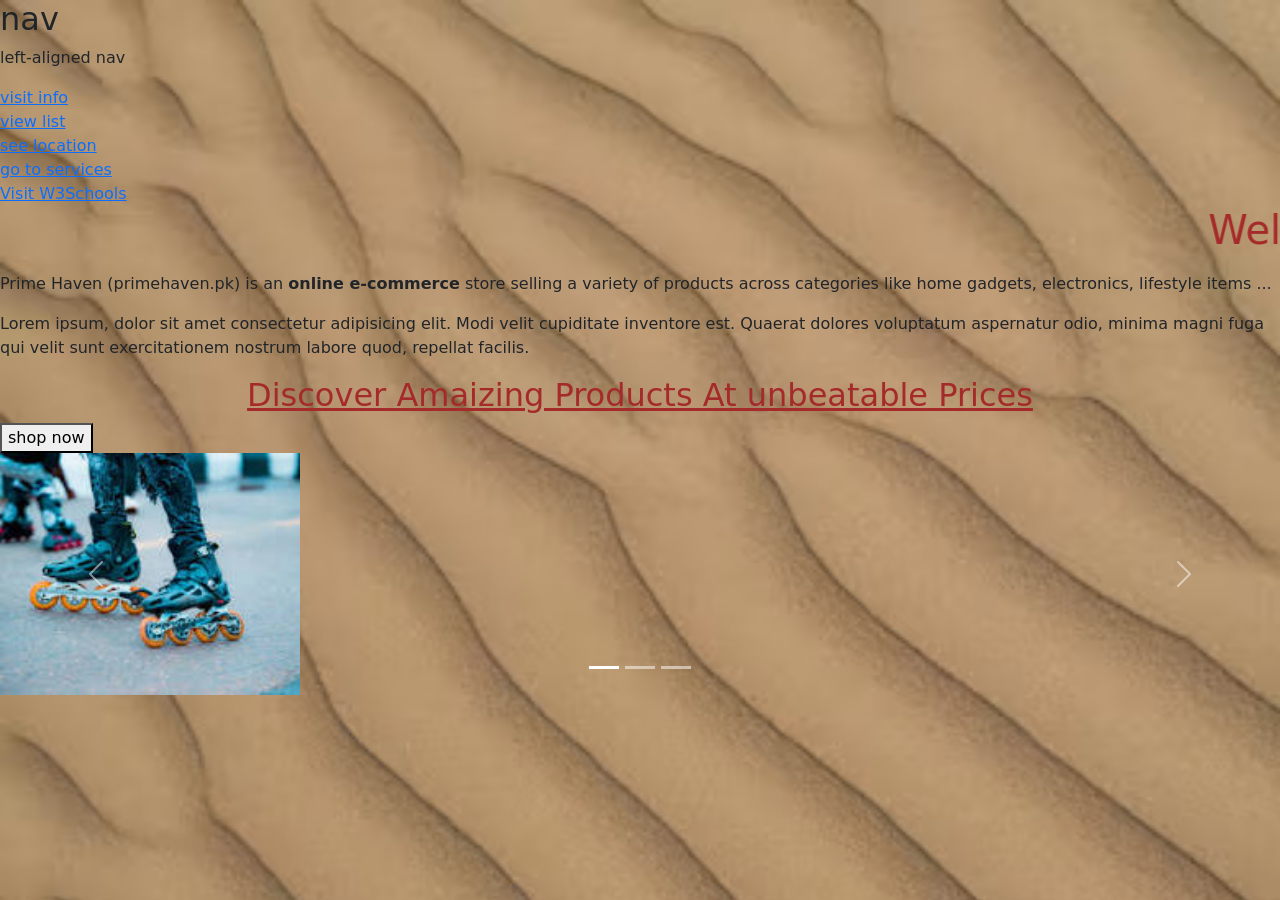
<file: index.html>
<!DOCTYPE html>
<html lang="en">
<head>
    <meta charset="UTF-8">
    <meta name="viewport" content="width=device-width, initial-scale=1.0">
   
   <!--favicon-->

<link rel="icon" href="skates images/home.png">

    <title>Homepage-PrimeHaven</title>



<link rel="stylesheet" href="CSS/index.css">

<style>

body{

background-image: url("skates\ images/back.png");
background-repeat: no-repeat;
background-size: cover;

}









</style>

<link rel="stylesheet" href="bootstap/css/bootstrap.min.css">

<script src="bootstap/js/bootstrap.min.js"></script>





</head>
<body>

<!---Nav-->

<div>
<h2>nav</h2>
<p>left-aligned nav</p>

















</div>



















<a href="info.html" target="_blank"> visit info </a> <br>

<a href="lists.html" target="_blank">view list</a> <br>
<a href="location.html" target="_blank"> see location</a> <br>
<a href="services.html" target="_blank">go to services</a> <br>

<a href="https://www.w3schools.com/" target="_blank">Visit W3Schools</a>




   <h1 style="color: brown;"><marquee behavior="" direction="left">Welcome to PrimeHaven Online Store</marquee></h1>
    <p>Prime Haven</i> (primehaven.pk) is an <b>online e-commerce</b> store selling a variety of products across categories like home gadgets, electronics, lifestyle items ...</p>
<p>Lorem ipsum, dolor sit amet consectetur adipisicing elit. Modi velit cupiditate inventore est. Quaerat dolores voluptatum aspernatur odio, minima magni fuga qui velit sunt exercitationem nostrum labore quod, repellat facilis.</p>
<h2 style="color: brown;text-align: center;"><u>Discover Amaizing Products At unbeatable Prices</u> </h2>
<button>shop now</button>

<!-- Carousel -->
<div id="demo" class="carousel slide"container data-bs-ride="carousel">

  <!-- Indicators/dots -->
  <div class="carousel-indicators">
    <button type="button" data-bs-target="#demo" data-bs-slide-to="0" class="active"></button>
    <button type="button" data-bs-target="#demo" data-bs-slide-to="1"></button>
    <button type="button" data-bs-target="#demo" data-bs-slide-to="2"></button>
  </div>
  
  <!-- The slideshow/carousel -->
  <div class="carousel-inner">
    <div class="carousel-item active">
      <img src="skates images/skate1.jpeg" alt="Los Angeles" class="d-block" style="width:300px">
    </div>
    <div class="carousel-item">
      <img src="skates images/skate2.jpeg" alt="Chicago" class="d-block" style="width:300px">
    </div>
    <div class="carousel-item">
      <img src="skates images/skate3.jpeg" alt="New York" class="d-block" style="width:300px">
    </div>
  </div>
  
  <!-- Left and right controls/icons -->
  <button class="carousel-control-prev" type="button" data-bs-target="#demo" data-bs-slide="prev">
    <span class="carousel-control-prev-icon"></span>
  </button>
  <button class="carousel-control-next" type="button" data-bs-target="#demo" data-bs-slide="next">
    <span class="carousel-control-next-icon"></span>
  </button>
</div>

<div class="container-fluid mt-3">
























</body>
</html>
</file>
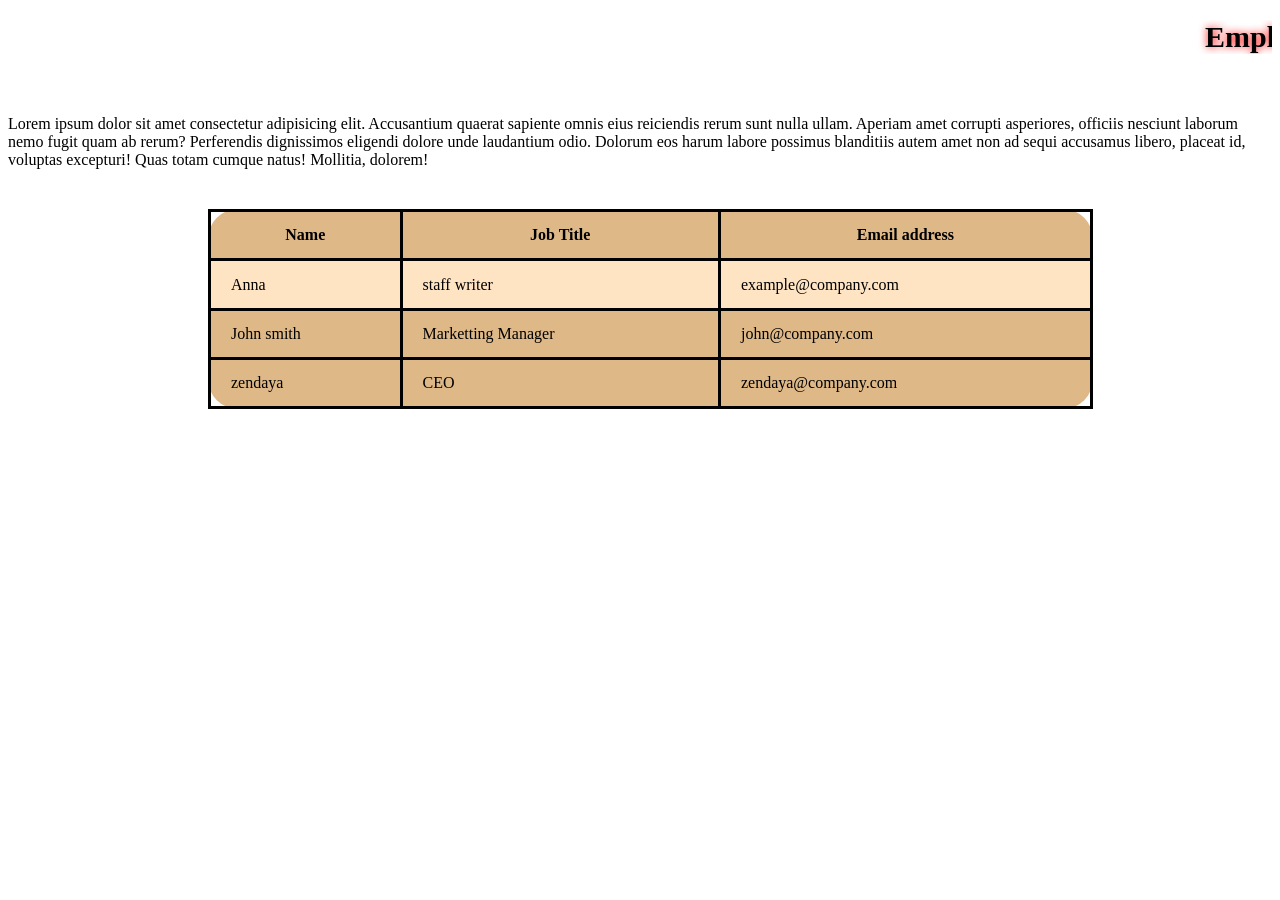
<file: info.html>
<!DOCTYPE html>
<html lang="en">
<head>
    <meta charset="UTF-8">
    <meta name="viewport" content="width=device-width, initial-scale=1.0">
    <!---favicon-->
    
    <title>Employee -Page</title>

<link rel="icon" href="skates images/info.png">


<style>
h1{
text-align: center;


font-size: 30px;
text-shadow: 0px 0px 8px red;

    
}

table, th,td{
border: 3px solid black;
border-collapse: collapse;

}
table{
width: 70%;
height: 200px;
background-color: burlywood;
border-radius: 30px;
margin-left: 200px;
margin-top: 40px;


}
td{
padding-left: 20px;

}




</style>







</head>
<body>
 <h1><marquee behavior="" direction="">Employee Data</marquee></h1>
 <br>
 

  <p>Lorem ipsum dolor sit amet consectetur adipisicing elit. Accusantium quaerat sapiente omnis eius reiciendis rerum sunt nulla ullam. Aperiam amet corrupti asperiores, officiis nesciunt laborum nemo fugit quam ab rerum?
  Perferendis dignissimos eligendi dolore unde laudantium odio. Dolorum eos harum labore possimus blanditiis autem amet non ad sequi accusamus libero, placeat id, voluptas excepturi! Quas totam cumque natus! Mollitia, dolorem!</p>  

<table>
<tr>
<th>Name</th>
<th>Job Title</th>
<th>Email address</th>



</tr>

<tr style="background-color: bisque;">
<td>Anna</td>
<td>staff writer</td>
<td>example@company.com</td>


</tr>
<tr>
<td>John smith</td>
<td>Marketting Manager</td>
<td>john@company.com</td>

</tr>

<tr>
<td>zendaya </td>
<td>CEO</td>
<td>zendaya@company.com</td>



</tr>





</table>






</body>
</html>
</file>
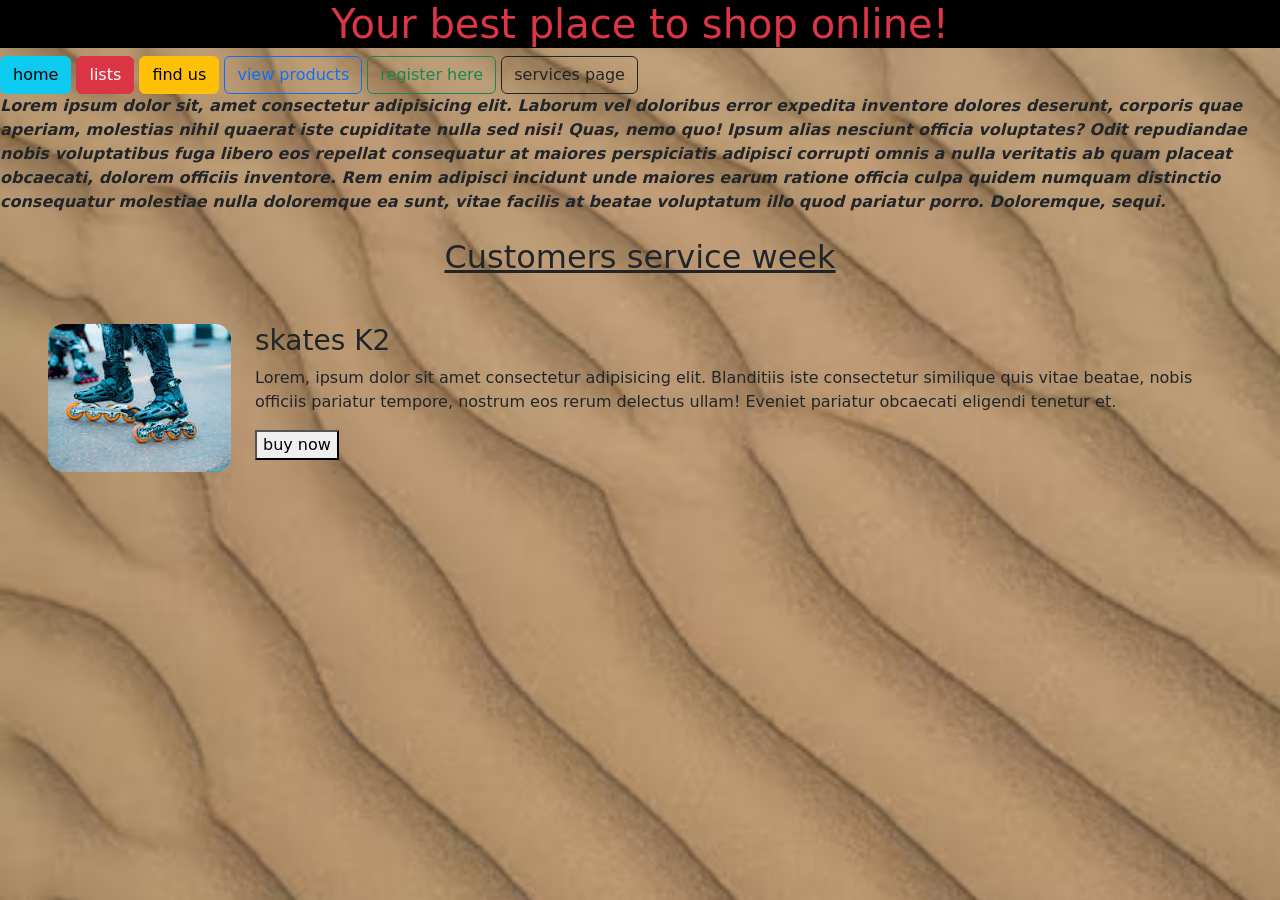
<file: INFO.html>
<!DOCTYPE html>
<html lang="en">
<head>
    <meta charset="UTF-8">
    <meta name="viewport" content="width=device-width, initial-scale=1.0">
    <title>information-page</title>

<link rel="stylesheet" href="bootstap/css/bootstrap.min.css">

<script src="bootstap/js/bootstrap.min.js"></script>






</head>
<body style="

background-image: url(skates\ images/back.png);
background-repeat: no-repeat;
background-size: cover;






">
    
<h1 class="text-center text-danger bg-black" >Your best place to shop online!</h1>

<button class="btn btn-info">home</button>

<button class="btn btn-danger">lists</button>

<button class="btn btn-warning">find us</button>

<button class="btn btn-outline-primary">view products</button>

<button class="btn btn-outline-success">register here</button>

<button class="btn btn-outline-dark">services page</button>


<p class="fw-bold fs-6 fst-italic mb-4">Lorem ipsum dolor sit, amet consectetur adipisicing elit. Laborum vel doloribus error expedita inventore dolores deserunt, corporis quae aperiam, molestias nihil quaerat iste cupiditate nulla sed nisi! Quas, nemo quo!
Ipsum alias nesciunt officia voluptates? Odit repudiandae nobis voluptatibus fuga libero eos repellat consequatur at maiores perspiciatis adipisci corrupti omnis a nulla veritatis ab quam placeat obcaecati, dolorem officiis inventore.
Rem enim adipisci incidunt unde maiores earum ratione officia culpa quidem numquam distinctio consequatur molestiae nulla doloremque ea sunt, vitae facilis at beatae voluptatum illo quod pariatur porro. Doloremque, sequi.</p>

<h2 class="text-center text-decoration-underline mb-4">Customers service week</h2>



<div class="d-flex m-5">

<div>
<img src="skates images/skate1.jpeg" alt="" class="rounded-4">


</div>

<div class="ms-4">
<h3>skates K2</h3>
<p>Lorem, ipsum dolor sit amet consectetur adipisicing elit. Blanditiis iste consectetur similique quis vitae beatae, nobis officiis pariatur tempore, nostrum eos rerum delectus ullam! Eveniet pariatur obcaecati eligendi tenetur et.</p>
<button>buy now</button>
</div>


















</div>









</body>
</html>
</file>
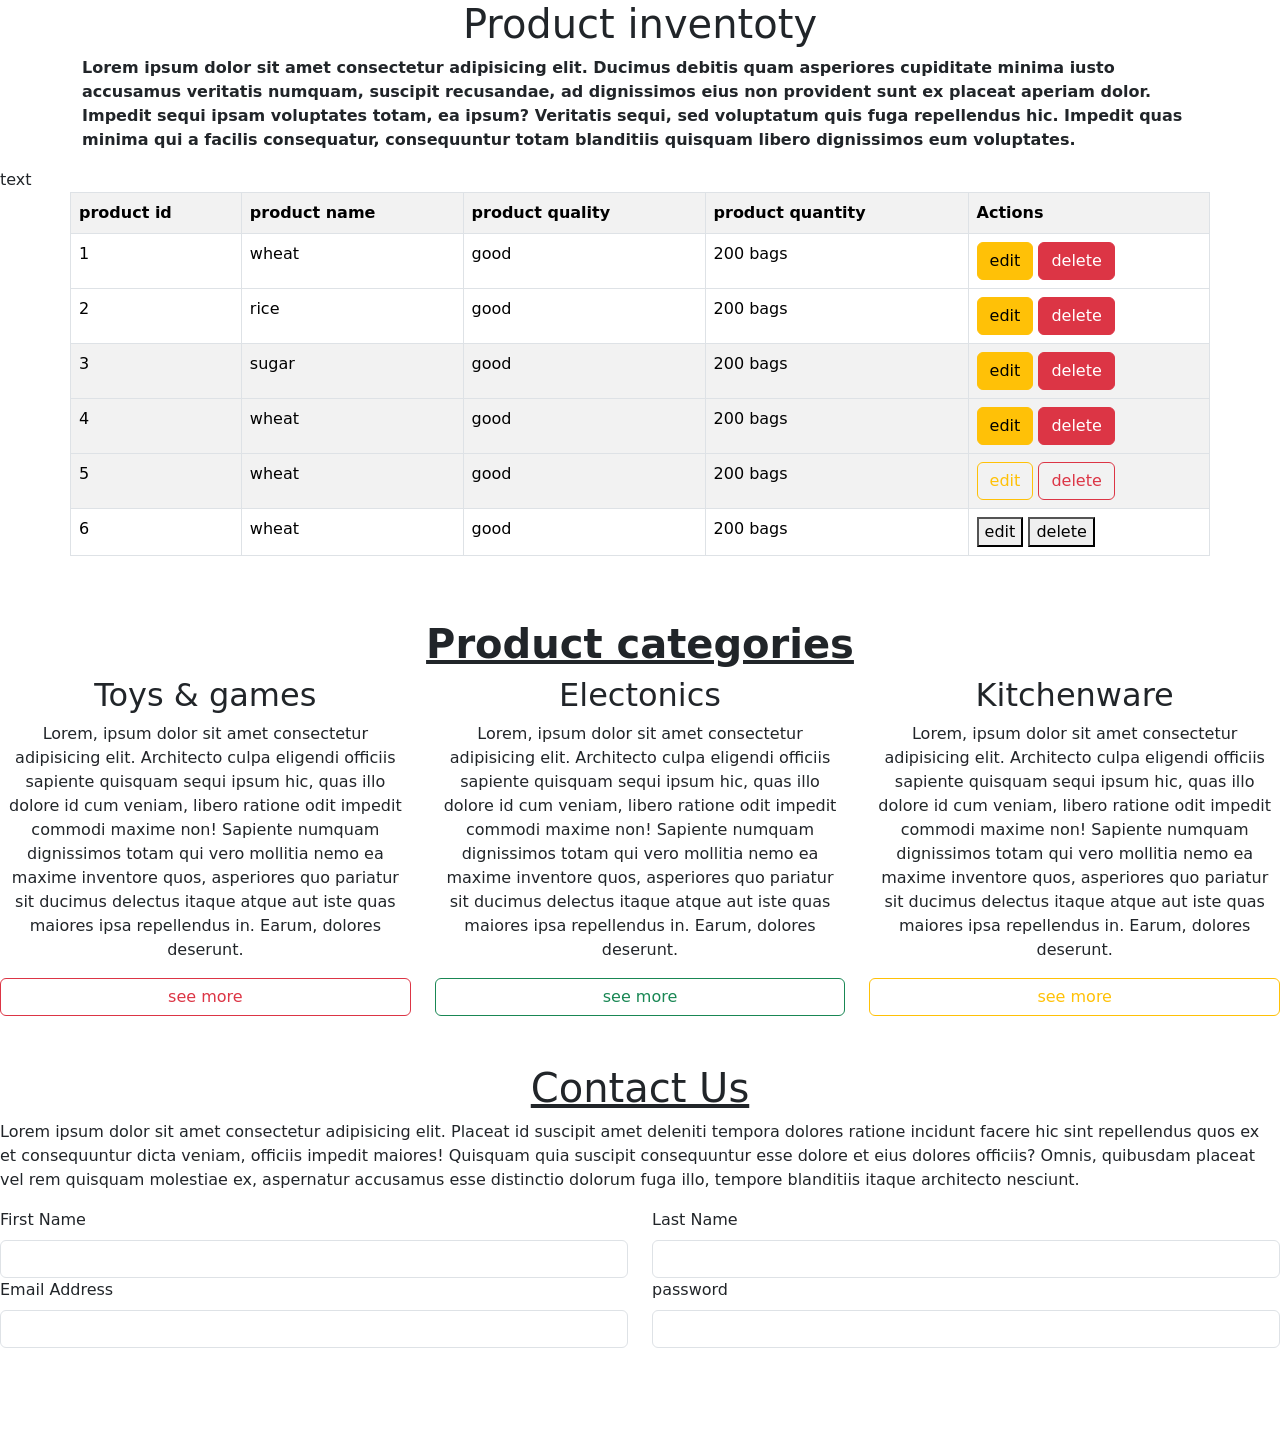
<file: inventory.html>
<!DOCTYPE html>
<html lang="en">
<head>
    <meta charset="UTF-8">
    <meta name="viewport" content="width=device-width, initial-scale=1.0">
    <title>inventory page-primehaven</title>

<link rel="stylesheet" href="bootstap/css/bootstrap.min.css">

<script src="bootstap/js/bootstrap.min.js"></script>




    
</head>
<body>
    <h1 class="text-center">Product inventoty</h1>

<p class="container fw-bold">Lorem ipsum dolor sit amet consectetur adipisicing elit. Ducimus debitis quam asperiores cupiditate minima iusto accusamus veritatis numquam, suscipit recusandae, ad dignissimos eius non provident sunt ex placeat aperiam dolor.
Impedit sequi ipsam voluptates totam, ea ipsum? Veritatis sequi, sed voluptatum quis fuga repellendus hic. Impedit quas minima qui a facilis consequatur, consequuntur totam blanditiis quisquam libero dignissimos eum voluptates.</p>


<table class="table table-bordered table-striped table-hover container">
<tr>

<th>product id</th>
<th>product name</th>
<th>product quality</th>
<th>product quantity</th>
<th>Actions</th>

</tr>

<tr>
<td>1</td>
<td>wheat</td>
<td>good</td>
<td>200 bags</td>
<td>
<button class="btn btn-warning">edit</button>
<button class="btn btn-danger">delete</button>

</td>


</tr>

<tr>
<tr>
<td>2</td>
<td>rice</td>
<td>good</td>
<td>200 bags</td>
<td>
<button class="btn btn-warning">edit</button>
<button class="btn btn-danger">delete</button>

</td>


</tr>

<tr>
<td>3</td>
<td>sugar</td>
<td>good</td>
<td>200 bags</td>
<td>
<button class="btn btn-warning">edit</button>
<button class="btn btn-danger">delete</button>

</td>


</tr>

<tr>

    <tr>
<td>4</td>
<td>wheat</td>
<td>good</td>
<td>200 bags</td>
<td>
<button class="btn btn-warning">edit</button>
<button class="btn btn-danger">delete</button>

</td>


</tr>

<tr>
<tr>
<td>5</td>
<td>wheat</td>
<td>good</td>
<td>200 bags</td>
<td>
<button class="btn btn-outline-warning">edit</button>
<button class="btn btn btn-outline-danger">delete</button>

</td>


</tr>

<tr>
<td>6</td>
<td>wheat</td>
<td>good</td>
<td>200 bags</td>
<td>
<button>edit</button>
<button>delete</button>

</td>


</tr>









text

</tr>









</tr>










</tr>



</table>

<br><br>

<h1 class="text text-center fw-bold text text-decoration-underline">Product categories</h1>

<div class="row">

<div class="col text-center">
<h2>Toys & games</h2>
<p>Lorem, ipsum dolor sit amet consectetur adipisicing elit. Architecto culpa eligendi officiis sapiente quisquam sequi ipsum hic, quas illo dolore id cum veniam, libero ratione odit impedit commodi maxime non!
Sapiente numquam dignissimos totam qui vero mollitia nemo ea maxime inventore quos, asperiores quo pariatur sit ducimus delectus itaque atque aut iste quas maiores ipsa repellendus in. Earum, dolores deserunt.</p>
<a href="Products.html" class="btn btn-outline-danger w-100">see more</a>

</div>

<div class="col text-center">
<h2>Electonics</h2>
<p>Lorem, ipsum dolor sit amet consectetur adipisicing elit. Architecto culpa eligendi officiis sapiente quisquam sequi ipsum hic, quas illo dolore id cum veniam, libero ratione odit impedit commodi maxime non!
Sapiente numquam dignissimos totam qui vero mollitia nemo ea maxime inventore quos, asperiores quo pariatur sit ducimus delectus itaque atque aut iste quas maiores ipsa repellendus in. Earum, dolores deserunt.</p>
<a href="Products.html" class="btn btn-outline-success w-100">see more</a>


</div>

<div class="col text-center">
<h2>Kitchenware</h2>
<p>Lorem, ipsum dolor sit amet consectetur adipisicing elit. Architecto culpa eligendi officiis sapiente quisquam sequi ipsum hic, quas illo dolore id cum veniam, libero ratione odit impedit commodi maxime non!
Sapiente numquam dignissimos totam qui vero mollitia nemo ea maxime inventore quos, asperiores quo pariatur sit ducimus delectus itaque atque aut iste quas maiores ipsa repellendus in. Earum, dolores deserunt.</p>
<a href="Products.html" class="btn btn-outline-warning w-100">see more</a>

</div>



</div>

<br><br>
<!---contact form-->

<h1 class="text-center text-decoration-underline">Contact Us</h1>

<p>Lorem ipsum dolor sit amet consectetur adipisicing elit. Placeat id suscipit amet deleniti tempora dolores ratione incidunt facere hic sint repellendus quos ex et consequuntur dicta veniam, officiis impedit maiores!
Quisquam quia suscipit consequuntur esse dolore et eius dolores officiis? Omnis, quibusdam placeat vel rem quisquam molestiae ex, aspernatur accusamus esse distinctio dolorum fuga illo, tempore blanditiis itaque architecto nesciunt.</p>

<form action="">
    <div class="row">
        <div class="col">
            <label for="fname" class="form-label">First Name</label>
            <input type="text" id="fname" class="form-control" required>

        </div>
        <div class="col">

            <label for="lname" class="form-label">Last Name</label>
            <input type="text" id="lname" class="form-control" required>
        </div>
    </div>
     <div class="row">
        <div class="col">
            <label for="email" class="form-label">Email Address</label>
            <input type="email" id="email" class="form-control" required>

        </div>
        <div class="col">

            <label for="pwd" class="form-label">password</label>
            <input type="password" id="pwd" class="form-control" required>
        </div>
    </div>
    
    
    


















    
</form>




<br><br> <br><br>

</body>
</html>
</file>
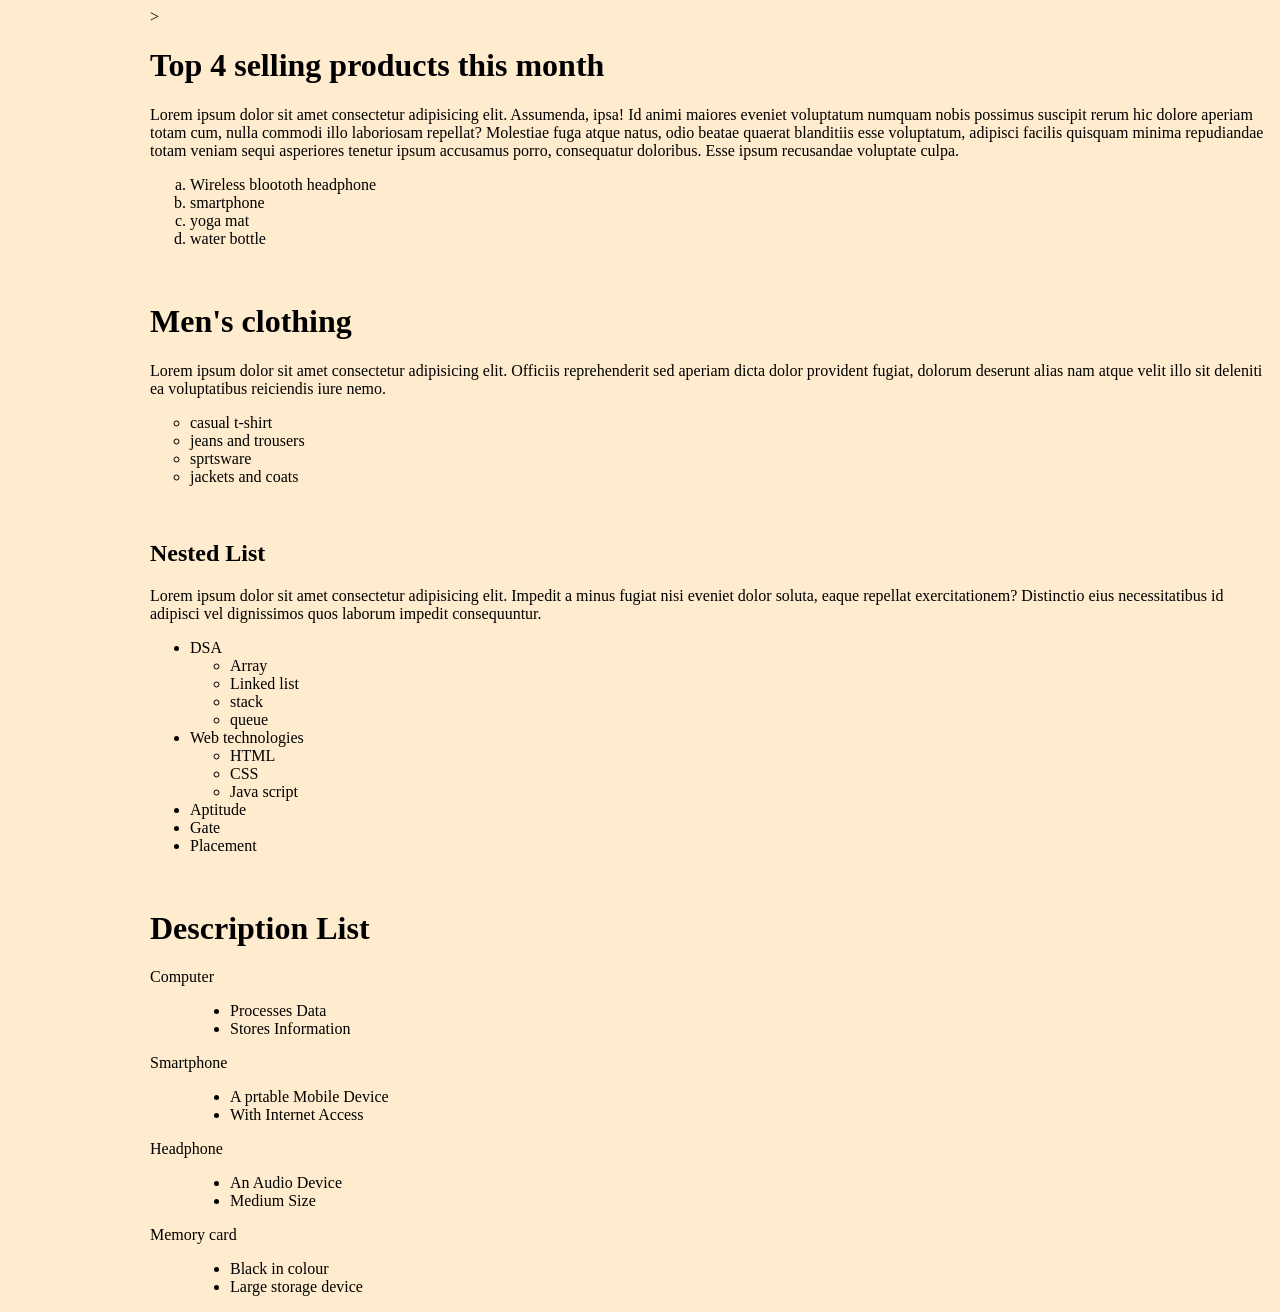
<file: lists.html>
<!DOCTYPE html>
<html lang="en">
<head>
    <meta charset="UTF-8">
    <meta name="viewport" content="width=device-width, initial-scale=1.0">
    <title>List page-Primehaven</title>

<style>

body{
background-color: blanchedalmond;

margin-left: 150px;



}










</style>

</head>
<body>
 
 <!---ordered list-->  >

<h1>Top 4 selling products this month</h1>
<p>Lorem ipsum dolor sit amet consectetur adipisicing elit. Assumenda, ipsa! Id animi maiores eveniet voluptatum numquam nobis possimus suscipit rerum hic dolore aperiam totam cum, nulla commodi illo laboriosam repellat?
Molestiae fuga atque natus, odio beatae quaerat blanditiis esse voluptatum, adipisci facilis quisquam minima repudiandae totam veniam sequi asperiores tenetur ipsum accusamus porro, consequatur doloribus. Esse ipsum recusandae voluptate culpa.</p>

<ol type="a">
<li>Wireless bloototh headphone</li>
<li>smartphone</li>
<li>yoga mat</li>
<li>water bottle</li>

</ol>

<br> 

<!---unordered list-->

<h1>Men's clothing</h1>
<p>Lorem ipsum dolor sit amet consectetur adipisicing elit. Officiis reprehenderit sed aperiam dicta dolor provident fugiat, dolorum deserunt alias nam atque velit illo sit deleniti ea voluptatibus reiciendis iure nemo.</p>

<ul style="list-style-type: circle;">
<li>casual t-shirt</li>
<li>jeans and trousers</li>
<li>sprtsware</li>
<li>jackets and coats</li>

    
</ul>
<br> 

<!---Nested list-->

<h2>Nested List</h2>
<p>Lorem ipsum dolor sit amet consectetur adipisicing elit. Impedit a minus fugiat nisi eveniet dolor soluta, eaque repellat exercitationem? Distinctio eius necessitatibus id adipisci vel dignissimos quos laborum impedit consequuntur.</p>

<ul>
<li>DSA
<ul>
<li>Array</li>
<li>Linked list</li>
<li>stack</li>
<li>queue</li>



</ul>





</li>
<li>Web technologies
<ul>
<li>HTML</li>
<li>CSS</li>
<li>Java script</li>

</ul>




</li>
<li>Aptitude</li>
<li>Gate</li>
<li>Placement</li>



</ul>
<br>
<!---Description List-->
<h1>Description List</h1>


<dl>
<dt>Computer </dt> 
<dd>
<ul>
<li>Processes Data</li>
<li>Stores Information</li>


</ul>


</dd>

<dt>Smartphone</dt>
<dd>
<ul>
<li>A prtable Mobile Device</li>
<li>With Internet Access</li>

</ul>


</dd>


<dt>Headphone</dt>
<dd>
<ul>
<li>An Audio Device</li>
<li>Medium Size</li>

</ul>

</dd>


<dt>Memory card</dt>
<dd>
<ul>
<li>Black in colour</li>
<li>Large storage device</li>

</ul>



</dd>





</dl>








</body>
</html>
</file>
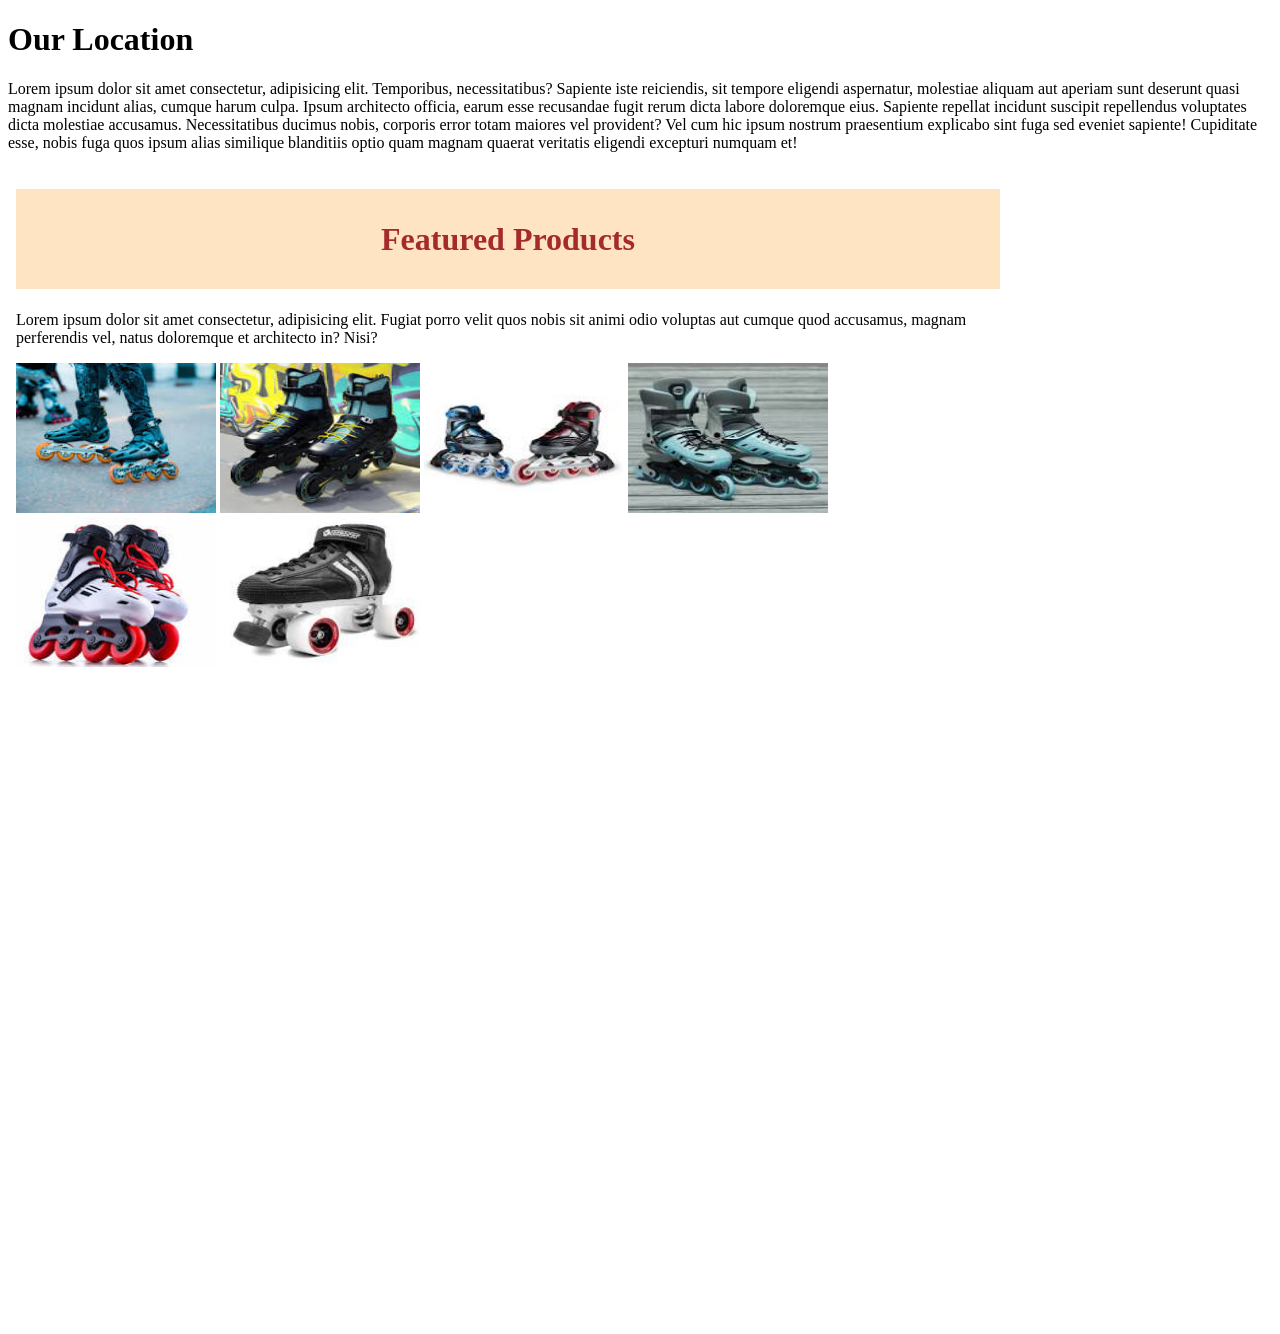
<file: location.html>
<!DOCTYPE html>
<html lang="en">
<head>
    <meta charset="UTF-8">
    <meta name="viewport" content="width=device-width, initial-scale=1.0">
    <title>Location-page</title>
</head>
<body>
    
<h1>Our Location</h1>

<p>Lorem ipsum dolor sit amet consectetur, adipisicing elit. Temporibus, necessitatibus? Sapiente iste reiciendis, sit tempore eligendi aspernatur, molestiae aliquam aut aperiam sunt deserunt quasi magnam incidunt alias, cumque harum culpa.
Ipsum architecto officia, earum esse recusandae fugit rerum dicta labore doloremque eius. Sapiente repellat incidunt suscipit repellendus voluptates dicta molestiae accusamus. Necessitatibus ducimus nobis, corporis error totam maiores vel provident?
Vel cum hic ipsum nostrum praesentium explicabo sint fuga sed eveniet sapiente! Cupiditate esse, nobis fuga quos ipsum alias similique blanditiis optio quam magnam quaerat veritatis eligendi excepturi numquam et!</p>

<iframe src="Products.html" frameborder="0" style="width: 1000px; height: 700px;"></iframe>

<iframe src="https://www.google.com/maps/embed?pb=!1m18!1m12!1m3!1d3988.846296278494!2d36.79814067375168!3d-1.2647607987231966!2m3!1f0!2f0!3f0!3m2!1i1024!2i768!4f13.1!3m3!1m2!1s0x182f1791a3266197%3A0x1b878049a1937f81!2sKipro%20Centre!5e0!3m2!1ssw!2ske!4v1779957161338!5m2!1ssw!2ske" width="100%" height="450" style="border:0;" allowfullscreen="" loading="lazy" referrerpolicy="no-referrer-when-downgrade"></iframe>


</body>
</html>
</file>
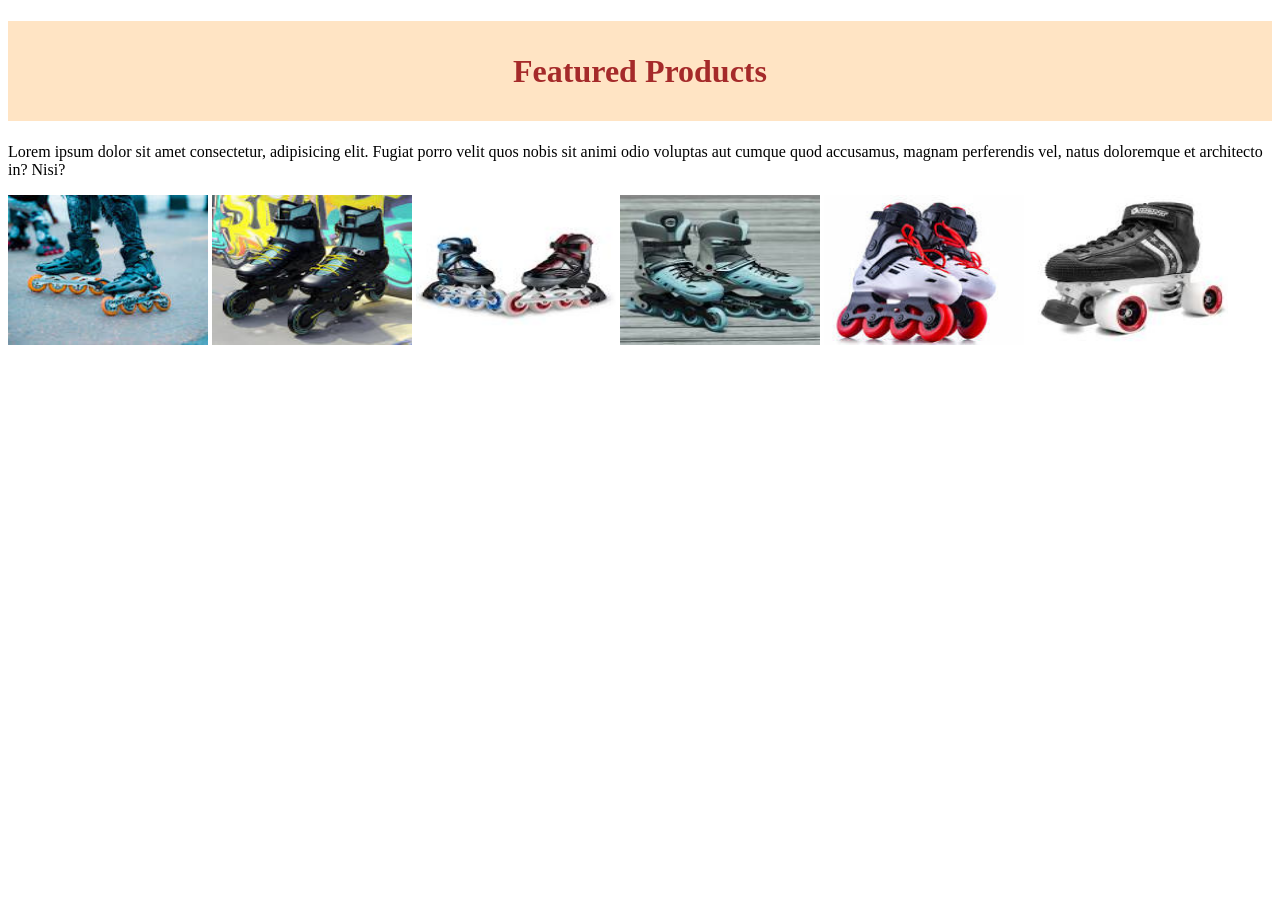
<file: Products.html>
<!DOCTYPE html>
<html lang="en">
<head>
    <meta charset="UTF-8">
    <meta name="viewport" content="width=device-width, initial-scale=1.0">
    <title>Products Page-PrimeHaven</title>
    
<link rel="stylesheet" href="CSS/products.css">


<!----favicon-->

<link rel="icon" href="skates images/products.png">

</head>
<body>
<h1>Featured Products</h1> 
<p>Lorem ipsum dolor sit amet consectetur, adipisicing elit. Fugiat porro velit quos nobis sit animi odio voluptas aut cumque quod accusamus, magnam perferendis vel, natus doloremque et architecto in? Nisi?</p>    

<img src="skates images/skate1.jpeg" alt="">
<img src="skates images/skate2.jpeg" alt="">
<img src="skates images/skate3.jpeg" alt="">
<img src="skates images/skate4.jpeg" alt="">
<img src="skates images/skate5.jpeg" alt="">
<img src="skates images/skate6.jpeg" alt="">








</body>
</html>
</file>
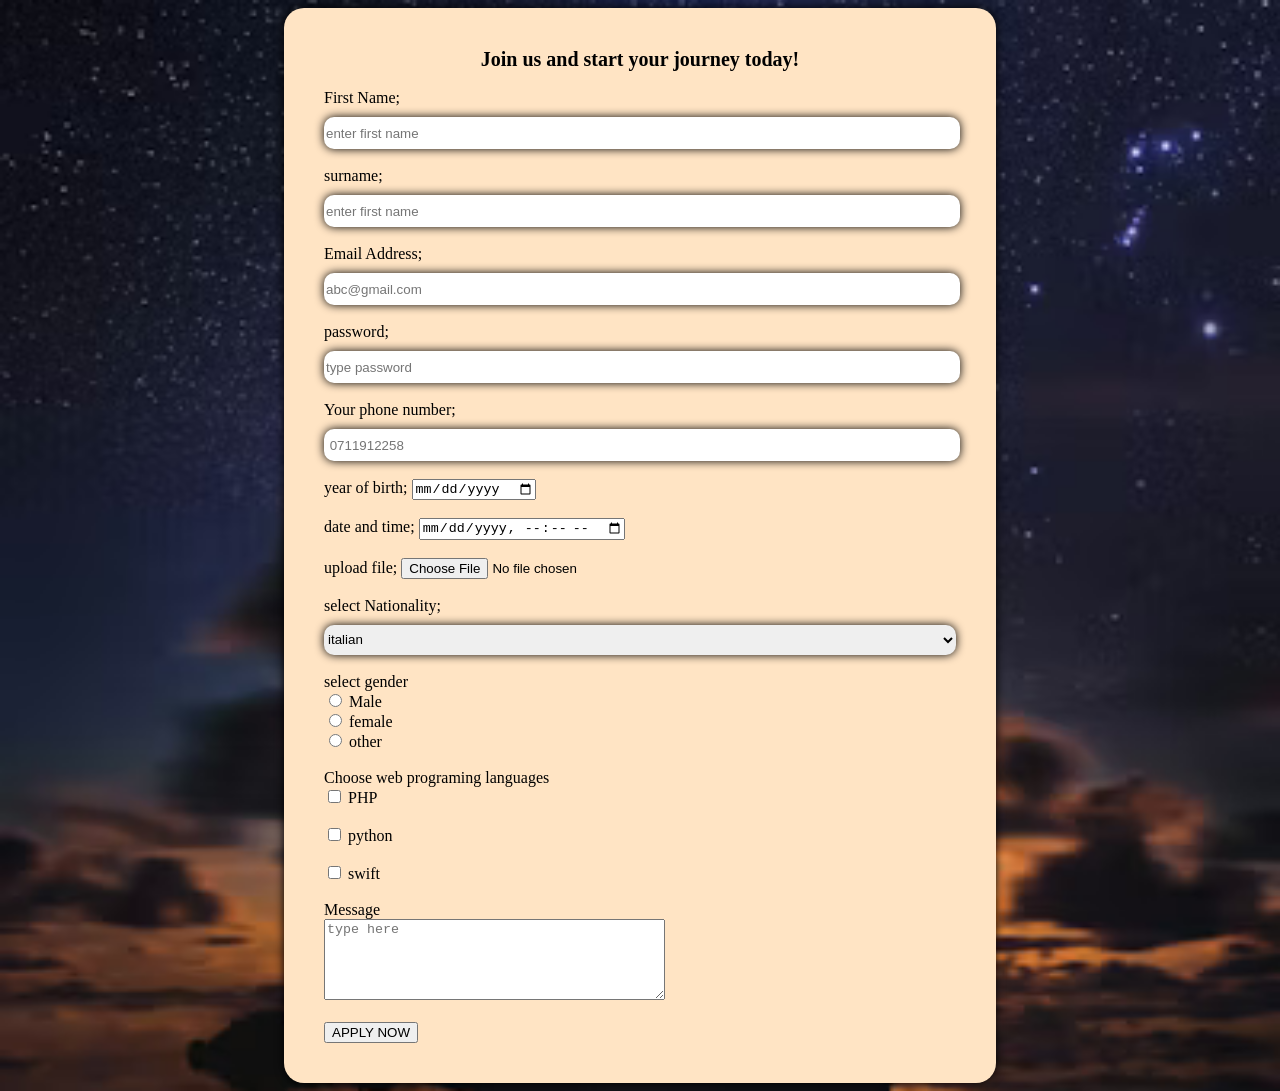
<file: register.html>
<!DOCTYPE html>
<html lang="en">
<head>




    <meta charset="UTF-8">
    <meta name="viewport" content="width=device-width, initial-scale=1.0">
    <title>Register page- primehaven</title>

<link rel="stylesheet" href="CSS/register.css">





</head>
<body>

<form action="">

<legend>Join us and start your journey today!</legend> <br>

<label for="fname">First Name;</label>

<input type="text"  placeholder="enter first name" id="fname" required> <br><br>


<label for="sname">surname;</label>

<input type="text"  placeholder="enter first name" id="sname" required> <br><br>

<label for="email">Email Address;</label>

<input type="email"  placeholder="abc@gmail.com" id="email" required> <br><br>


<label for="pwd">password;</label>

<input type="password"  placeholder="type password" id="pwd" required> <br><br>


<label for="phone">Your phone number;</label>

<input type="tel"  placeholder=" 0711912258" required> <br><br>

<label for="yob">year of birth;</label>

<input type="date" id="yob" required> <br><br>

<label for="dt">date and time;</label>

<input type="datetime-local" id="dt" required> <br><br>

<label for="file">upload file;</label>

<input type="file" id="file" required> <br><br>

<label for="Nationality">select Nationality;</label>

<!--dropdown-->
<select name="" id="nationality">

<option value="" disabled>--select one </option>


<option value="">italian</option>
<option value="">french</option>
<option value="">American</option>
<option value="">Kenyan</option>


</select>

<!---end of dropdown--> <br><br>

<label > select gender</label> <br>

<input type="radio" id="male" name="gender">

<label for="male">Male</label> <br>

<input type="radio" id="female" name="gender">

<label for="female">female</label> <br>

<input type="radio" id="other" name="gender">

<label for="other">other</label> <br> <br>

<label >Choose web programing languages</label> <br>

<input type="checkbox" id="php" name="PHP">

<label for="php">PHP</label> <br> <br>

<input type="checkbox" id="python" name="python">

<label for="python">python</label> <br> <br>

<input type="checkbox" id="swift" name="swift">

<label for="swift">swift</label> <br> <br>


<label for="message">Message</label> <br>

<textarea name="" id="" cols="40" rows="5" placeholder="type here"></textarea>
<br><br>

<button > APPLY NOW</button>




</form>









    
</body>
</html>
</file>
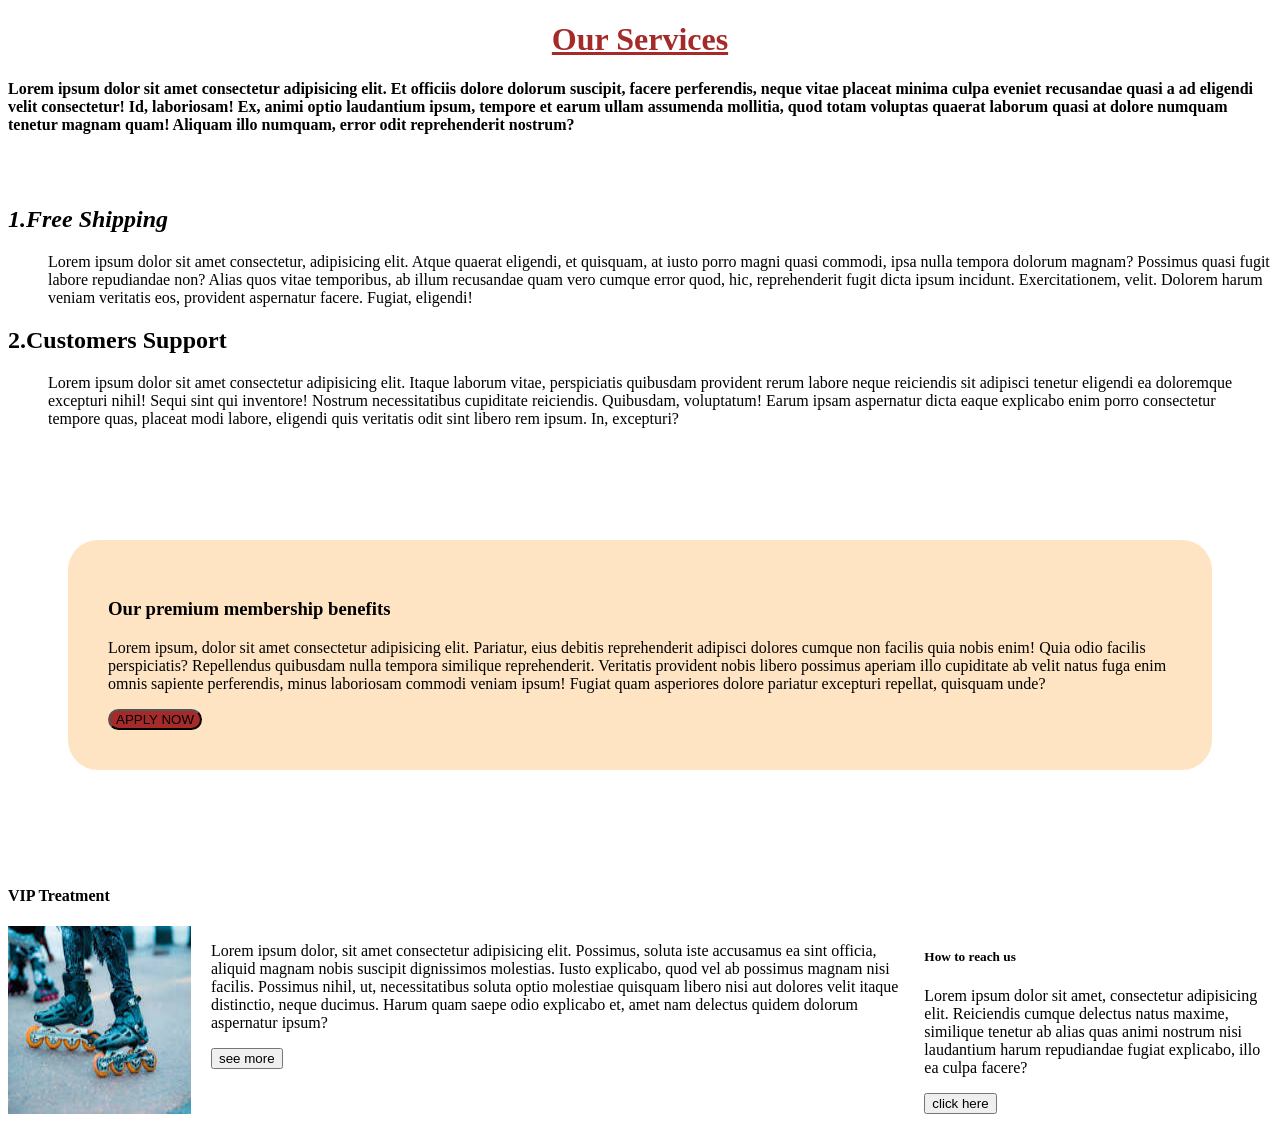
<file: services.html>
<!DOCTYPE html>
<html lang="en">
<head>
    <meta charset="UTF-8">
    <meta name="viewport" content="width=device-width, initial-scale=1.0">
    <title>services-page</title>

<link rel="stylesheet" href="CSS/Services.css">




</head>
<body>
    <!--Classes and id-->
<h1>Our Services</h1>

<p id="par">Lorem ipsum dolor sit amet consectetur adipisicing elit. Et officiis dolore dolorum suscipit, facere perferendis, neque vitae placeat minima culpa eveniet recusandae quasi a ad eligendi velit consectetur! Id, laboriosam!
Ex, animi optio laudantium ipsum, tempore et earum ullam assumenda mollitia, quod totam voluptas quaerat laborum quasi at dolore numquam tenetur magnam quam! Aliquam illo numquam, error odit reprehenderit nostrum?</p>

<br><br>

<h2 id="shipping">1.Free Shipping</h2>

<p class="one">Lorem ipsum dolor sit amet consectetur, adipisicing elit. Atque quaerat eligendi, et quisquam, at iusto porro magni quasi commodi, ipsa nulla tempora dolorum magnam? Possimus quasi fugit labore repudiandae non?
Alias quos vitae temporibus, ab illum recusandae quam vero cumque error quod, hic, reprehenderit fugit dicta ipsum incidunt. Exercitationem, velit. Dolorem harum veniam veritatis eos, provident aspernatur facere. Fugiat, eligendi!</p>

<h2>2.Customers Support</h2>

<p class="one">Lorem ipsum dolor sit amet consectetur adipisicing elit. Itaque laborum vitae, perspiciatis quibusdam provident rerum labore neque reiciendis sit adipisci tenetur eligendi ea doloremque excepturi nihil! Sequi sint qui inventore!
Nostrum necessitatibus cupiditate reiciendis. Quibusdam, voluptatum! Earum ipsam aspernatur dicta eaque explicabo enim porro consectetur tempore quas, placeat modi labore, eligendi quis veritatis odit sint libero rem ipsum. In, excepturi?</p>

<br><br>

<!--Division-->

<div id="benefits">
<h3>Our premium membership benefits</h3>

<p>Lorem ipsum, dolor sit amet consectetur adipisicing elit. Pariatur, eius debitis reprehenderit adipisci dolores cumque non facilis quia nobis enim! Quia odio facilis perspiciatis? Repellendus quibusdam nulla tempora similique reprehenderit.
Veritatis provident nobis libero possimus aperiam illo cupiditate ab velit natus fuga enim omnis sapiente perferendis, minus laboriosam commodi veniam ipsum! Fugiat quam asperiores dolore pariatur excepturi repellat, quisquam unde?</p>

<button>APPLY NOW</button>






</div>
<br><br>




<h4>VIP Treatment</h4>

<div id="vip">

<img src="skates images/skate1.jpeg" alt="">

<div>
<p>Lorem ipsum dolor, sit amet consectetur adipisicing elit. Possimus, soluta iste accusamus ea sint officia, aliquid magnam nobis suscipit dignissimos molestias. Iusto explicabo, quod vel ab possimus magnam nisi facilis.
Possimus nihil, ut, necessitatibus soluta optio molestiae quisquam libero nisi aut dolores velit itaque distinctio, neque ducimus. Harum quam saepe odio explicabo et, amet nam delectus quidem dolorum aspernatur ipsum?</p>



<button>see more</button>

</div>

<div>
<h5>How to reach us</h5>

<p>Lorem ipsum dolor sit amet, consectetur adipisicing elit. Reiciendis cumque delectus natus maxime, similique tenetur ab alias quas animi nostrum nisi laudantium harum repudiandae fugiat explicabo, illo ea culpa facere?</p>

<button>click here</button>
</div>





</div>

</body>
</html>
</file>
<file: CSS/index.css>
a:hover{

background-color: red;

}

a{




    
}
</file>
<file: CSS/products.css>
h1{
color: brown;
text-align: center;

background-color: bisque;
line-height: 100px;


}


img{
width: 200px;
height: 150px;

border-radius: 50


}

h1:hover{

    background-color: azure;
color: rgb(196, 255, 235);




}
</file>
<file: CSS/register.css>
form{

background-color: bisque;
width: 50%;
 
margin: 0 auto;
padding: 40px;
color: black;
border-radius: 20px;
box-shadow: 0 0 10px black;

}
legend{

font-size: 20px;

text-align: center;
font-weight: bolder;

}

input[type=text], input[type=email], input[type=password], input[type=tel], input[datetime-local],   
select{

width: 100%;
height: 30px;

border-radius: 10px;

margin-top: 10px;
box-shadow: 0 0 10px black;
border: none;

}

body{

background-image: url("../skates\ images/background.png");
background-repeat: no-repeat;
background-size: cover;




}
</file>
<file: CSS/Services.css>
h1{

text-align: center;

}
h1{
color: brown;
text-decoration: underline;
}

#shipping{

font-style: italic;

}

#par{

font-weight: bolder;

}

.one{

margin-left: 40px;


}

#benefits{

background-color: bisque;
margin: 60px;
padding: 40px;
border-radius: 30px;

}

#benefits button{

background-color: brown;

border-radius: 20px;

}

#benefits :hover{

background-color: brown;

}

#vip{

display: flex;

gap: 20px;

}
</file>
